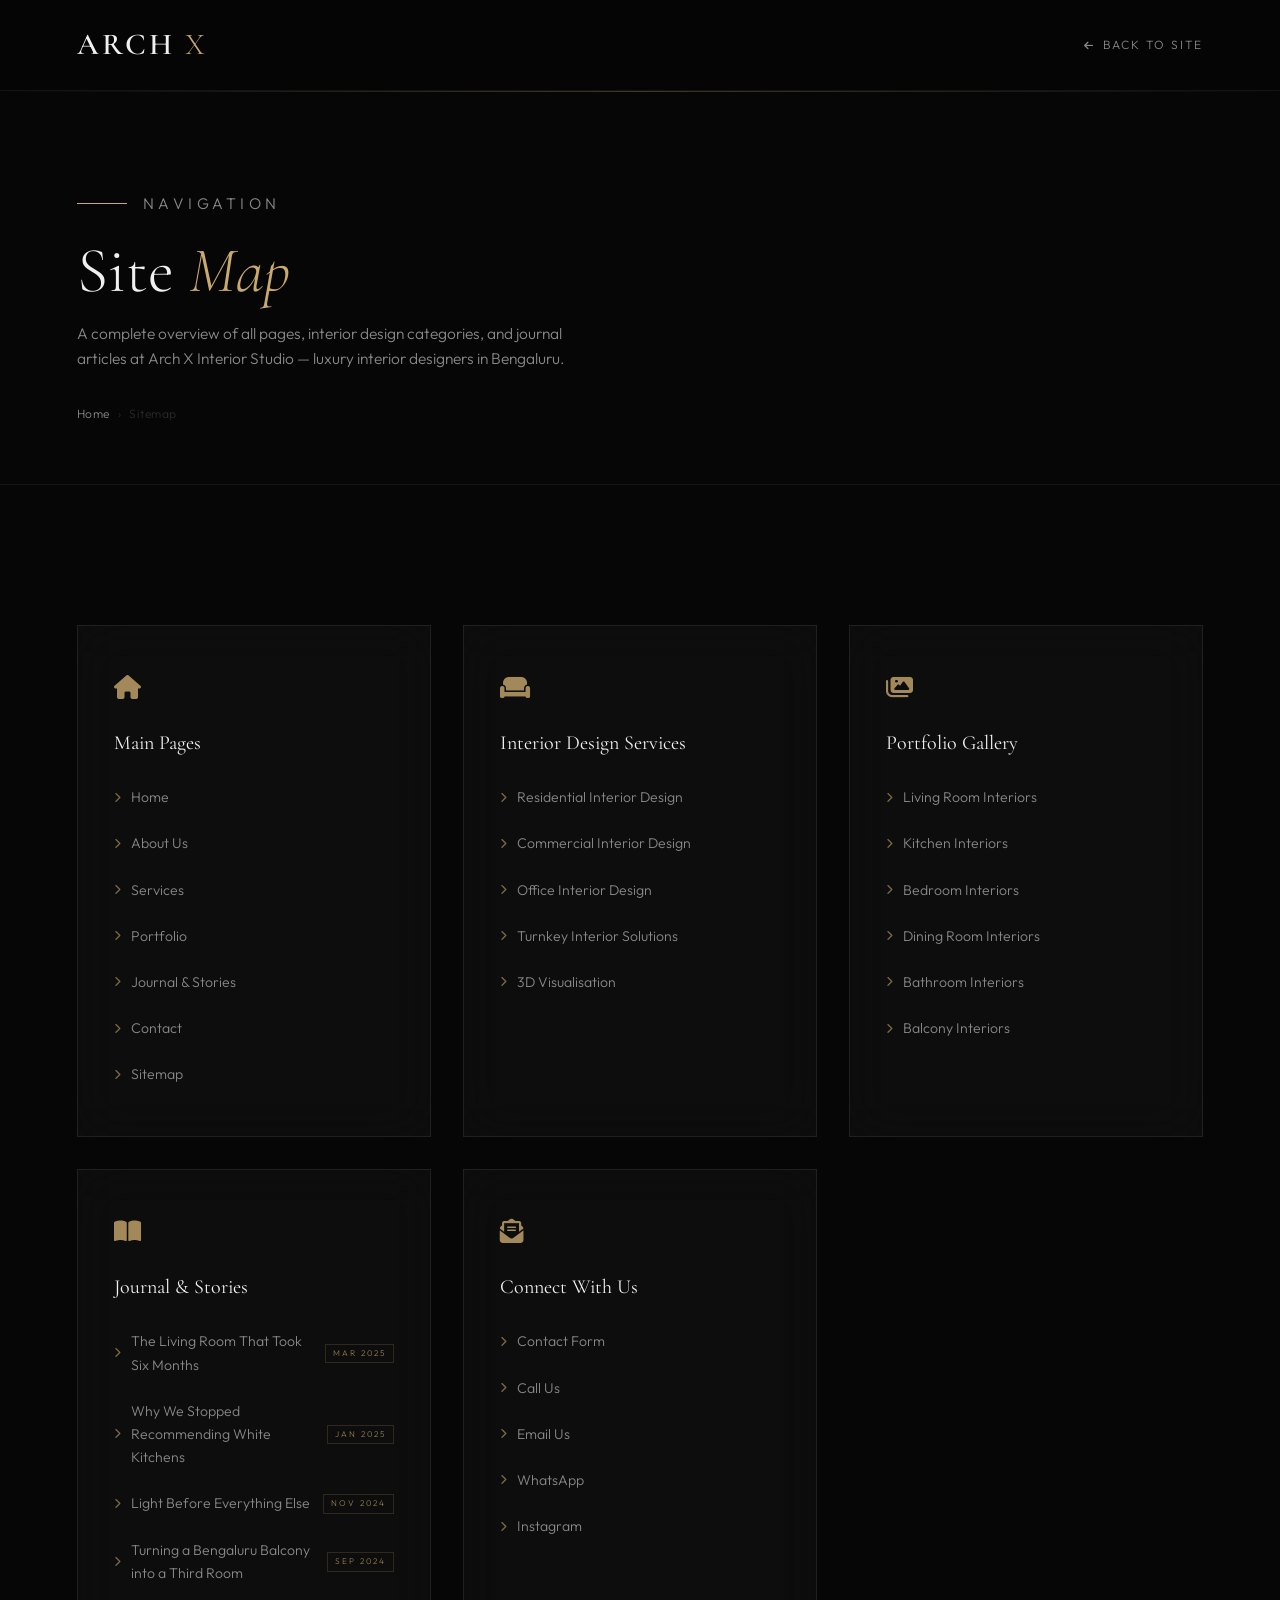
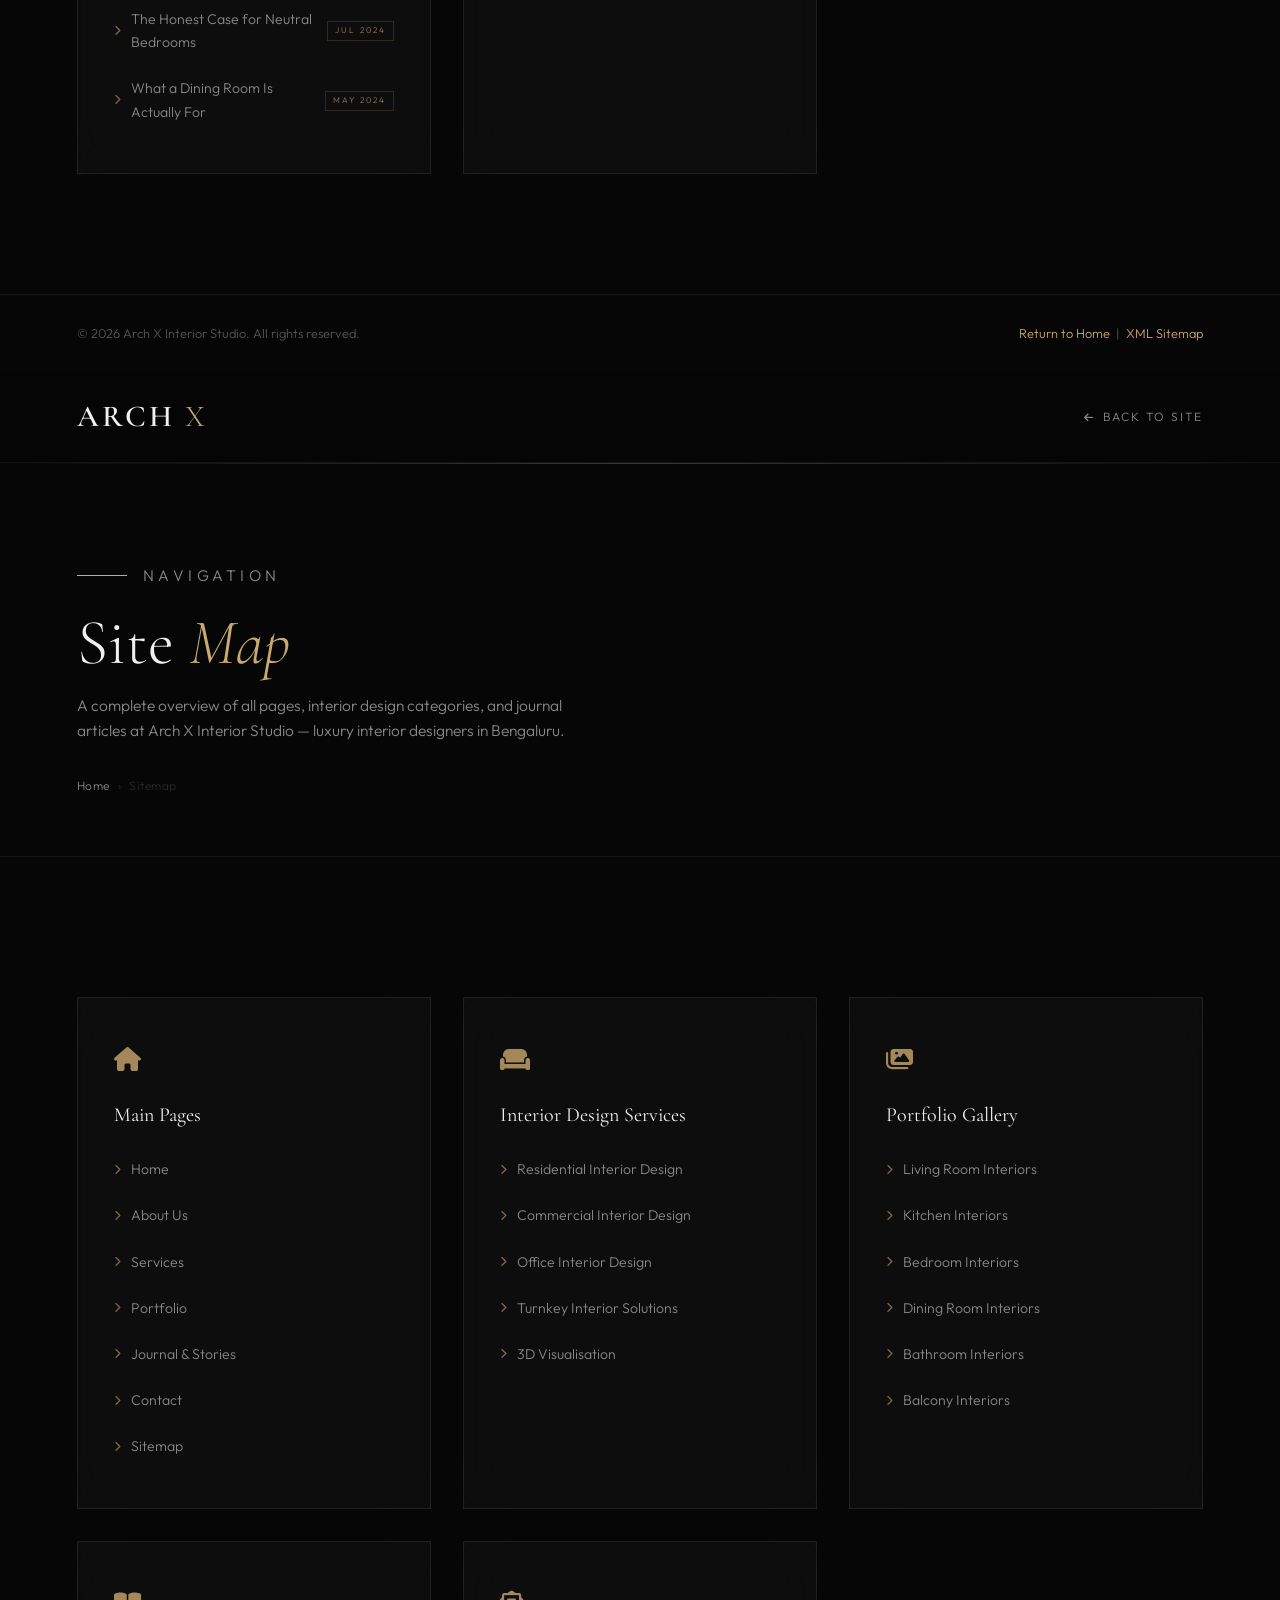
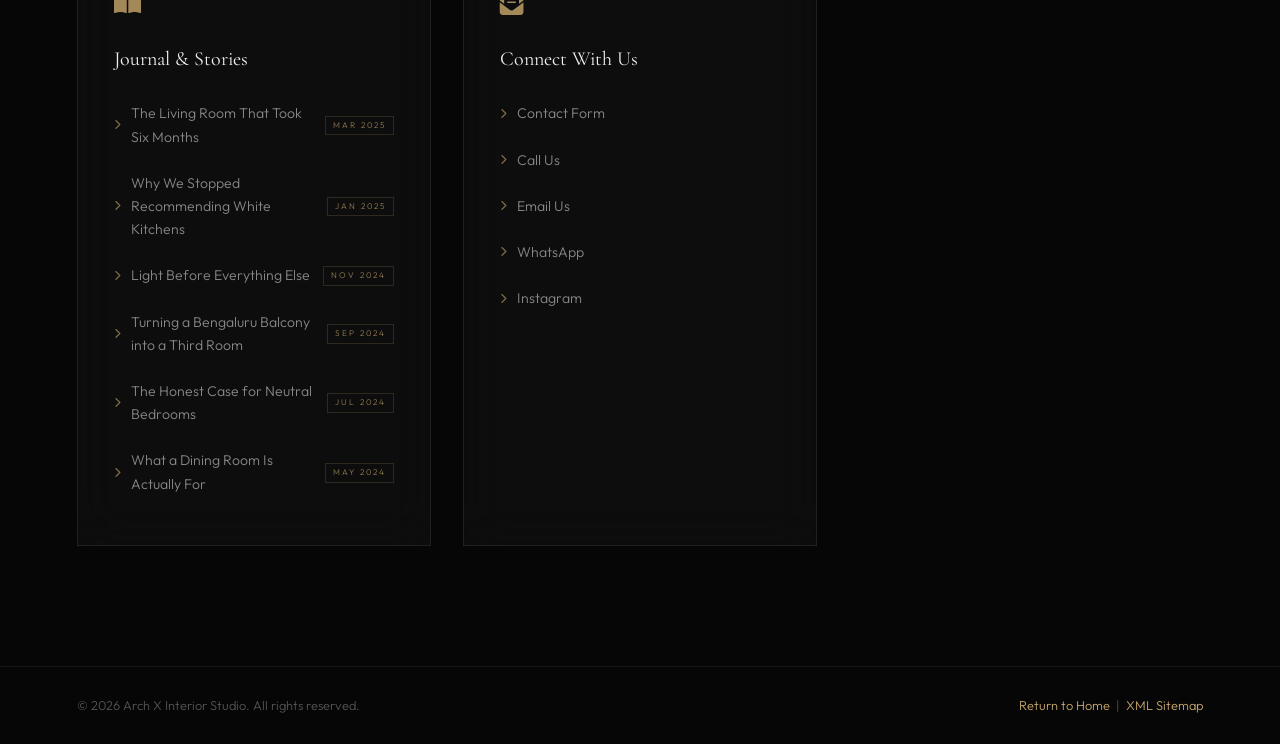
<file: sitemap.html>
<!DOCTYPE html>
<html lang="en">
<head>
<meta charset="UTF-8">
<meta name="viewport" content="width=device-width, initial-scale=1.0">
<title>Sitemap | Arch X Interior Studio — Luxury Interior Designers Bengaluru</title>
<meta name="description" content="Complete sitemap for Arch X Interior Studio — luxury interior designers in Bengaluru. Navigate all our interior design services, portfolio categories, journal articles, and contact information.">
<meta name="robots" content="index, follow">
<link rel="canonical" href="https://www.archxstudio.com/sitemap.html">

<!-- Open Graph -->
<meta property="og:title" content="Sitemap | Arch X Interior Studio">
<meta property="og:description" content="Full sitemap for Arch X Interior Studio, Bengaluru's premium luxury interior designers.">
<meta property="og:url" content="https://www.archxstudio.com/sitemap.html">
<meta property="og:type" content="website">

<!-- Fonts -->
<link rel="preconnect" href="https://fonts.googleapis.com">
<link rel="preconnect" href="https://fonts.gstatic.com" crossorigin>
<link href="https://fonts.googleapis.com/css2?family=Cormorant+Garamond:ital,wght@0,300;0,400;0,600;1,300&family=Outfit:wght@200;300;400;500&display=swap" rel="stylesheet">
<link rel="stylesheet" href="https://cdnjs.cloudflare.com/ajax/libs/font-awesome/6.4.0/css/all.min.css">

<!-- Breadcrumb Schema -->
<script type="application/ld+json">
{
  "@context": "https://schema.org",
  "@type": "BreadcrumbList",
  "itemListElement": [
    {"@type": "ListItem", "position": 1, "name": "Home", "item": "https://www.archxstudio.com/"},
    {"@type": "ListItem", "position": 2, "name": "Sitemap", "item": "https://www.archxstudio.com/sitemap.html"}
  ]
}
</script>

<style>
:root{
  --black:#060606;--black2:#0e0e0e;--black3:#141414;
  --grey1:#1f1f1f;--grey2:#2a2a2a;--grey3:#555555;--grey4:#888888;--grey5:#bbbbbb;
  --white:#f0f0f0;--pure:#ffffff;
  --gold:#C9A96E;
  --border:rgba(255,255,255,0.06);--border2:rgba(255,255,255,0.12);
  --glass-bg:rgba(255,255,255,0.03);--glass-bg2:rgba(255,255,255,0.06);
  --glass-border:rgba(255,255,255,0.08);
  --glass-blur:blur(24px);
  --font-head:'Cormorant Garamond',serif;--font-body:'Outfit',sans-serif;
  --ease:cubic-bezier(0.25,1,0.5,1);
}
*{margin:0;padding:0;box-sizing:border-box;}
html{scroll-behavior:smooth;}
body{background:var(--black);color:var(--white);font-family:var(--font-body);font-weight:300;line-height:1.65;overflow-x:hidden;}
h1,h2,h3{font-family:var(--font-head);font-weight:400;}
a{text-decoration:none;color:inherit;transition:all .35s var(--ease);}
ul{list-style:none;}
::-webkit-scrollbar{width:4px;}
::-webkit-scrollbar-track{background:var(--black);}
::-webkit-scrollbar-thumb{background:var(--grey2);}
.container{width:88%;max-width:1380px;margin:0 auto;}

/* NAV */
.navbar{position:sticky;top:0;width:100%;z-index:500;padding:20px 0;background:rgba(6,6,6,.9);backdrop-filter:blur(24px);border-bottom:1px solid var(--border);}
.nav-wrap{display:flex;justify-content:space-between;align-items:center;}
.logo{font-family:var(--font-head);font-size:1.9rem;letter-spacing:3px;font-weight:600;color:var(--white);}
.logo em{font-weight:300;color:var(--gold);font-style:normal;}

/* PAGE HERO */
.page-hero{padding:100px 0 60px;position:relative;border-bottom:1px solid var(--border);}
.page-hero::before{content:'';position:absolute;top:0;left:0;right:0;height:1px;background:linear-gradient(90deg,transparent,var(--gold),transparent);opacity:.3;}
.eyebrow{font-family:var(--font-body);font-size:.72rem;letter-spacing:4.5px;text-transform:uppercase;color:var(--grey4);margin-bottom:20px;display:flex;align-items:center;gap:16px;}
.eyebrow::before{content:'';display:block;width:50px;height:1px;background:var(--gold);}
.page-hero h1{font-size:clamp(2.6rem,5vw,4.4rem);line-height:1.06;font-weight:300;margin-bottom:16px;}
.page-hero h1 em{font-style:italic;color:var(--gold);}
.page-hero p{color:var(--grey4);font-size:.97rem;max-width:520px;}

/* BREADCRUMB */
.breadcrumb{display:flex;gap:8px;align-items:center;margin-top:32px;font-size:.75rem;color:var(--grey3);letter-spacing:.5px;}
.breadcrumb a{color:var(--grey4);}
.breadcrumb a:hover{color:var(--gold);}
.breadcrumb span{color:var(--grey2);}

/* SITEMAP CONTENT */
.sitemap-section{padding:80px 0 120px;}
.sitemap-grid{display:grid;grid-template-columns:repeat(auto-fit,minmax(260px,1fr));gap:2rem;margin-top:60px;}
.sm-group{background:var(--glass-bg);backdrop-filter:var(--glass-blur);border:1px solid var(--glass-border);padding:42px 36px;transition:all .45s var(--ease);position:relative;overflow:hidden;}
.sm-group::before{content:'';position:absolute;top:0;left:0;right:0;height:1px;background:linear-gradient(90deg,transparent,var(--gold),transparent);opacity:0;transition:opacity .4s ease;}
.sm-group:hover{background:var(--glass-bg2);border-color:rgba(201,169,110,.2);transform:translateY(-4px);}
.sm-group:hover::before{opacity:.5;}
.sm-group-icon{font-size:1.5rem;color:var(--gold);margin-bottom:20px;opacity:.8;}
.sm-group h2{font-size:1.25rem;margin-bottom:20px;color:var(--white);}
.sm-group ul{display:flex;flex-direction:column;gap:10px;}
.sm-group ul li a{display:flex;align-items:center;gap:10px;font-size:.88rem;color:var(--grey4);padding:6px 0;border-bottom:1px solid transparent;transition:all .3s ease;}
.sm-group ul li a i.fa-chevron-right{font-size:.65rem;color:var(--gold);opacity:.6;flex-shrink:0;transition:opacity .3s ease;}
.sm-group ul li a:hover{color:var(--white);border-bottom-color:rgba(201,169,110,.2);}
.sm-group ul li a:hover i{opacity:1;}

/* Journal article date tag */
.sm-article-tag{
  display:inline-block;margin-left:auto;flex-shrink:0;
  font-size:.52rem;letter-spacing:2px;text-transform:uppercase;
  color:var(--gold);opacity:.7;
  padding:2px 7px;border:1px solid rgba(201,169,110,.25);
}

/* FOOTER */
.sm-footer{border-top:1px solid var(--border);padding:28px 0;}
.sm-footer .container{display:flex;justify-content:space-between;align-items:center;flex-wrap:wrap;gap:12px;}
.sm-footer p{color:var(--grey3);font-size:.8rem;}
.sm-footer a{color:var(--gold);}
.sm-footer a:hover{color:var(--pure);}

@media(max-width:768px){
  .sitemap-grid{grid-template-columns:1fr 1fr;}
  .sm-footer .container{flex-direction:column;text-align:center;}
}
@media(max-width:480px){
  .sitemap-grid{grid-template-columns:1fr;}
}
</style>
</head>
<body>

<header class="navbar" role="banner">
  <div class="container nav-wrap">
    <a href="/" class="logo" aria-label="Arch X Interior Studio — Home">ARCH <em>X</em></a>
    <a href="/" style="font-size:.75rem;letter-spacing:1.8px;text-transform:uppercase;color:var(--grey4);">
      <i class="fas fa-arrow-left" style="margin-right:8px;font-size:.65rem;"></i>Back to Site
    </a>
  </div>
</header>

<main>

  <!-- PAGE HERO -->
  <section class="page-hero" aria-labelledby="sitemap-heading">
    <div class="container">
      <p class="eyebrow">Navigation</p>
      <h1 id="sitemap-heading">Site <em>Map</em></h1>
      <p>A complete overview of all pages, interior design categories, and journal articles at Arch X Interior Studio — luxury interior designers in Bengaluru.</p>
      <nav class="breadcrumb" aria-label="Breadcrumb">
        <a href="/">Home</a>
        <span aria-hidden="true">›</span>
        <span aria-current="page">Sitemap</span>
      </nav>
    </div>
  </section>

  <!-- SITEMAP LINKS -->
  <section class="sitemap-section">
    <div class="container">
      <div class="sitemap-grid">

        <!-- Main Pages -->
        <div class="sm-group">
          <div class="sm-group-icon"><i class="fas fa-home" aria-hidden="true"></i></div>
          <h2>Main Pages</h2>
          <ul>
            <li><a href="/"><i class="fas fa-chevron-right" aria-hidden="true"></i>Home</a></li>
            <li><a href="/#about"><i class="fas fa-chevron-right" aria-hidden="true"></i>About Us</a></li>
            <li><a href="/#services"><i class="fas fa-chevron-right" aria-hidden="true"></i>Services</a></li>
            <li><a href="/#portfolio"><i class="fas fa-chevron-right" aria-hidden="true"></i>Portfolio</a></li>
            <li><a href="/#journal"><i class="fas fa-chevron-right" aria-hidden="true"></i>Journal &amp; Stories</a></li>
            <li><a href="/#contact"><i class="fas fa-chevron-right" aria-hidden="true"></i>Contact</a></li>
            <li><a href="/sitemap.html"><i class="fas fa-chevron-right" aria-hidden="true"></i>Sitemap</a></li>
          </ul>
        </div>

        <!-- Interior Design Services -->
        <div class="sm-group">
          <div class="sm-group-icon"><i class="fas fa-couch" aria-hidden="true"></i></div>
          <h2>Interior Design Services</h2>
          <ul>
            <li><a href="/#services"><i class="fas fa-chevron-right" aria-hidden="true"></i>Residential Interior Design</a></li>
            <li><a href="/#services"><i class="fas fa-chevron-right" aria-hidden="true"></i>Commercial Interior Design</a></li>
            <li><a href="/#services"><i class="fas fa-chevron-right" aria-hidden="true"></i>Office Interior Design</a></li>
            <li><a href="/#services"><i class="fas fa-chevron-right" aria-hidden="true"></i>Turnkey Interior Solutions</a></li>
            <li><a href="/#services"><i class="fas fa-chevron-right" aria-hidden="true"></i>3D Visualisation</a></li>
          </ul>
        </div>

        <!-- Portfolio Categories -->
        <div class="sm-group">
          <div class="sm-group-icon"><i class="fas fa-images" aria-hidden="true"></i></div>
          <h2>Portfolio Gallery</h2>
          <ul>
            <li><a href="/#portfolio"><i class="fas fa-chevron-right" aria-hidden="true"></i>Living Room Interiors</a></li>
            <li><a href="/#portfolio"><i class="fas fa-chevron-right" aria-hidden="true"></i>Kitchen Interiors</a></li>
            <li><a href="/#portfolio"><i class="fas fa-chevron-right" aria-hidden="true"></i>Bedroom Interiors</a></li>
            <li><a href="/#portfolio"><i class="fas fa-chevron-right" aria-hidden="true"></i>Dining Room Interiors</a></li>
            <li><a href="/#portfolio"><i class="fas fa-chevron-right" aria-hidden="true"></i>Bathroom Interiors</a></li>
            <li><a href="/#portfolio"><i class="fas fa-chevron-right" aria-hidden="true"></i>Balcony Interiors</a></li>
          </ul>
        </div>

        <!-- Journal & Stories -->
        <div class="sm-group">
          <div class="sm-group-icon"><i class="fas fa-book-open" aria-hidden="true"></i></div>
          <h2>Journal &amp; Stories</h2>
          <ul>
            <li>
              <a href="/#journal">
                <i class="fas fa-chevron-right" aria-hidden="true"></i>
                The Living Room That Took Six Months
                <span class="sm-article-tag">Mar 2025</span>
              </a>
            </li>
            <li>
              <a href="/#journal">
                <i class="fas fa-chevron-right" aria-hidden="true"></i>
                Why We Stopped Recommending White Kitchens
                <span class="sm-article-tag">Jan 2025</span>
              </a>
            </li>
            <li>
              <a href="/#journal">
                <i class="fas fa-chevron-right" aria-hidden="true"></i>
                Light Before Everything Else
                <span class="sm-article-tag">Nov 2024</span>
              </a>
            </li>
            <li>
              <a href="/#journal">
                <i class="fas fa-chevron-right" aria-hidden="true"></i>
                Turning a Bengaluru Balcony into a Third Room
                <span class="sm-article-tag">Sep 2024</span>
              </a>
            </li>
            <li>
              <a href="/#journal">
                <i class="fas fa-chevron-right" aria-hidden="true"></i>
                The Honest Case for Neutral Bedrooms
                <span class="sm-article-tag">Jul 2024</span>
              </a>
            </li>
            <li>
              <a href="/#journal">
                <i class="fas fa-chevron-right" aria-hidden="true"></i>
                What a Dining Room Is Actually For
                <span class="sm-article-tag">May 2024</span>
              </a>
            </li>
          </ul>
        </div>

        <!-- Connect -->
        <div class="sm-group">
          <div class="sm-group-icon"><i class="fas fa-envelope-open-text" aria-hidden="true"></i></div>
          <h2>Connect With Us</h2>
          <ul>
            <li><a href="/#contact"><i class="fas fa-chevron-right" aria-hidden="true"></i>Contact Form</a></li>
            <li><a href="tel:+918748825038"><i class="fas fa-chevron-right" aria-hidden="true"></i>Call Us</a></li>
            <li><a href="mailto:arch.xecture@gmail.com"><i class="fas fa-chevron-right" aria-hidden="true"></i>Email Us</a></li>
            <li><a href="https://wa.me/916383899602" target="_blank" rel="noopener noreferrer"><i class="fas fa-chevron-right" aria-hidden="true"></i>WhatsApp</a></li>
            <li><a href="https://www.instagram.com/archx.interior?igsh=dXFlNmdveTZuZDV1" target="_blank" rel="noopener noreferrer"><i class="fas fa-chevron-right" aria-hidden="true"></i>Instagram</a></li>
          </ul>
        </div>

      </div>
    </div>
  </section>

</main>

<footer class="sm-footer" role="contentinfo">
  <div class="container">
    <p>&copy; 2026 Arch X Interior Studio. All rights reserved.</p>
    <p><a href="/">Return to Home</a> &nbsp;|&nbsp; <a href="/sitemap.xml">XML Sitemap</a></p>
  </div>
</footer>

</body>
</html><!DOCTYPE html>
<html lang="en">
<head>
<meta charset="UTF-8">
<meta name="viewport" content="width=device-width, initial-scale=1.0">
<title>Sitemap | Arch X Interior Studio — Luxury Interior Designers Bengaluru</title>
<meta name="description" content="Complete sitemap for Arch X Interior Studio — luxury interior designers in Bengaluru. Navigate all our interior design services, portfolio categories, journal articles, and contact information.">
<meta name="robots" content="index, follow">
<link rel="canonical" href="https://www.archxstudio.com/sitemap.html">

<!-- Open Graph -->
<meta property="og:title" content="Sitemap | Arch X Interior Studio">
<meta property="og:description" content="Full sitemap for Arch X Interior Studio, Bengaluru's premium luxury interior designers.">
<meta property="og:url" content="https://www.archxstudio.com/sitemap.html">
<meta property="og:type" content="website">

<!-- Fonts -->
<link rel="preconnect" href="https://fonts.googleapis.com">
<link rel="preconnect" href="https://fonts.gstatic.com" crossorigin>
<link href="https://fonts.googleapis.com/css2?family=Cormorant+Garamond:ital,wght@0,300;0,400;0,600;1,300&family=Outfit:wght@200;300;400;500&display=swap" rel="stylesheet">
<link rel="stylesheet" href="https://cdnjs.cloudflare.com/ajax/libs/font-awesome/6.4.0/css/all.min.css">

<!-- Breadcrumb Schema -->
<script type="application/ld+json">
{
  "@context": "https://schema.org",
  "@type": "BreadcrumbList",
  "itemListElement": [
    {"@type": "ListItem", "position": 1, "name": "Home", "item": "https://www.archxstudio.com/"},
    {"@type": "ListItem", "position": 2, "name": "Sitemap", "item": "https://www.archxstudio.com/sitemap.html"}
  ]
}
</script>

<style>
:root{
  --black:#060606;--black2:#0e0e0e;--black3:#141414;
  --grey1:#1f1f1f;--grey2:#2a2a2a;--grey3:#555555;--grey4:#888888;--grey5:#bbbbbb;
  --white:#f0f0f0;--pure:#ffffff;
  --gold:#C9A96E;
  --border:rgba(255,255,255,0.06);--border2:rgba(255,255,255,0.12);
  --glass-bg:rgba(255,255,255,0.03);--glass-bg2:rgba(255,255,255,0.06);
  --glass-border:rgba(255,255,255,0.08);
  --glass-blur:blur(24px);
  --font-head:'Cormorant Garamond',serif;--font-body:'Outfit',sans-serif;
  --ease:cubic-bezier(0.25,1,0.5,1);
}
*{margin:0;padding:0;box-sizing:border-box;}
html{scroll-behavior:smooth;}
body{background:var(--black);color:var(--white);font-family:var(--font-body);font-weight:300;line-height:1.65;overflow-x:hidden;}
h1,h2,h3{font-family:var(--font-head);font-weight:400;}
a{text-decoration:none;color:inherit;transition:all .35s var(--ease);}
ul{list-style:none;}
::-webkit-scrollbar{width:4px;}
::-webkit-scrollbar-track{background:var(--black);}
::-webkit-scrollbar-thumb{background:var(--grey2);}
.container{width:88%;max-width:1380px;margin:0 auto;}

/* NAV */
.navbar{position:sticky;top:0;width:100%;z-index:500;padding:20px 0;background:rgba(6,6,6,.9);backdrop-filter:blur(24px);border-bottom:1px solid var(--border);}
.nav-wrap{display:flex;justify-content:space-between;align-items:center;}
.logo{font-family:var(--font-head);font-size:1.9rem;letter-spacing:3px;font-weight:600;color:var(--white);}
.logo em{font-weight:300;color:var(--gold);font-style:normal;}

/* PAGE HERO */
.page-hero{padding:100px 0 60px;position:relative;border-bottom:1px solid var(--border);}
.page-hero::before{content:'';position:absolute;top:0;left:0;right:0;height:1px;background:linear-gradient(90deg,transparent,var(--gold),transparent);opacity:.3;}
.eyebrow{font-family:var(--font-body);font-size:.72rem;letter-spacing:4.5px;text-transform:uppercase;color:var(--grey4);margin-bottom:20px;display:flex;align-items:center;gap:16px;}
.eyebrow::before{content:'';display:block;width:50px;height:1px;background:var(--gold);}
.page-hero h1{font-size:clamp(2.6rem,5vw,4.4rem);line-height:1.06;font-weight:300;margin-bottom:16px;}
.page-hero h1 em{font-style:italic;color:var(--gold);}
.page-hero p{color:var(--grey4);font-size:.97rem;max-width:520px;}

/* BREADCRUMB */
.breadcrumb{display:flex;gap:8px;align-items:center;margin-top:32px;font-size:.75rem;color:var(--grey3);letter-spacing:.5px;}
.breadcrumb a{color:var(--grey4);}
.breadcrumb a:hover{color:var(--gold);}
.breadcrumb span{color:var(--grey2);}

/* SITEMAP CONTENT */
.sitemap-section{padding:80px 0 120px;}
.sitemap-grid{display:grid;grid-template-columns:repeat(auto-fit,minmax(260px,1fr));gap:2rem;margin-top:60px;}
.sm-group{background:var(--glass-bg);backdrop-filter:var(--glass-blur);border:1px solid var(--glass-border);padding:42px 36px;transition:all .45s var(--ease);position:relative;overflow:hidden;}
.sm-group::before{content:'';position:absolute;top:0;left:0;right:0;height:1px;background:linear-gradient(90deg,transparent,var(--gold),transparent);opacity:0;transition:opacity .4s ease;}
.sm-group:hover{background:var(--glass-bg2);border-color:rgba(201,169,110,.2);transform:translateY(-4px);}
.sm-group:hover::before{opacity:.5;}
.sm-group-icon{font-size:1.5rem;color:var(--gold);margin-bottom:20px;opacity:.8;}
.sm-group h2{font-size:1.25rem;margin-bottom:20px;color:var(--white);}
.sm-group ul{display:flex;flex-direction:column;gap:10px;}
.sm-group ul li a{display:flex;align-items:center;gap:10px;font-size:.88rem;color:var(--grey4);padding:6px 0;border-bottom:1px solid transparent;transition:all .3s ease;}
.sm-group ul li a i.fa-chevron-right{font-size:.65rem;color:var(--gold);opacity:.6;flex-shrink:0;transition:opacity .3s ease;}
.sm-group ul li a:hover{color:var(--white);border-bottom-color:rgba(201,169,110,.2);}
.sm-group ul li a:hover i{opacity:1;}

/* Journal article date tag */
.sm-article-tag{
  display:inline-block;margin-left:auto;flex-shrink:0;
  font-size:.52rem;letter-spacing:2px;text-transform:uppercase;
  color:var(--gold);opacity:.7;
  padding:2px 7px;border:1px solid rgba(201,169,110,.25);
}

/* FOOTER */
.sm-footer{border-top:1px solid var(--border);padding:28px 0;}
.sm-footer .container{display:flex;justify-content:space-between;align-items:center;flex-wrap:wrap;gap:12px;}
.sm-footer p{color:var(--grey3);font-size:.8rem;}
.sm-footer a{color:var(--gold);}
.sm-footer a:hover{color:var(--pure);}

@media(max-width:768px){
  .sitemap-grid{grid-template-columns:1fr 1fr;}
  .sm-footer .container{flex-direction:column;text-align:center;}
}
@media(max-width:480px){
  .sitemap-grid{grid-template-columns:1fr;}
}
</style>
</head>
<body>

<header class="navbar" role="banner">
  <div class="container nav-wrap">
    <a href="/" class="logo" aria-label="Arch X Interior Studio — Home">ARCH <em>X</em></a>
    <a href="/" style="font-size:.75rem;letter-spacing:1.8px;text-transform:uppercase;color:var(--grey4);">
      <i class="fas fa-arrow-left" style="margin-right:8px;font-size:.65rem;"></i>Back to Site
    </a>
  </div>
</header>

<main>

  <!-- PAGE HERO -->
  <section class="page-hero" aria-labelledby="sitemap-heading">
    <div class="container">
      <p class="eyebrow">Navigation</p>
      <h1 id="sitemap-heading">Site <em>Map</em></h1>
      <p>A complete overview of all pages, interior design categories, and journal articles at Arch X Interior Studio — luxury interior designers in Bengaluru.</p>
      <nav class="breadcrumb" aria-label="Breadcrumb">
        <a href="/">Home</a>
        <span aria-hidden="true">›</span>
        <span aria-current="page">Sitemap</span>
      </nav>
    </div>
  </section>

  <!-- SITEMAP LINKS -->
  <section class="sitemap-section">
    <div class="container">
      <div class="sitemap-grid">

        <!-- Main Pages -->
        <div class="sm-group">
          <div class="sm-group-icon"><i class="fas fa-home" aria-hidden="true"></i></div>
          <h2>Main Pages</h2>
          <ul>
            <li><a href="/"><i class="fas fa-chevron-right" aria-hidden="true"></i>Home</a></li>
            <li><a href="/#about"><i class="fas fa-chevron-right" aria-hidden="true"></i>About Us</a></li>
            <li><a href="/#services"><i class="fas fa-chevron-right" aria-hidden="true"></i>Services</a></li>
            <li><a href="/#portfolio"><i class="fas fa-chevron-right" aria-hidden="true"></i>Portfolio</a></li>
            <li><a href="/#journal"><i class="fas fa-chevron-right" aria-hidden="true"></i>Journal &amp; Stories</a></li>
            <li><a href="/#contact"><i class="fas fa-chevron-right" aria-hidden="true"></i>Contact</a></li>
            <li><a href="/sitemap.html"><i class="fas fa-chevron-right" aria-hidden="true"></i>Sitemap</a></li>
          </ul>
        </div>

        <!-- Interior Design Services -->
        <div class="sm-group">
          <div class="sm-group-icon"><i class="fas fa-couch" aria-hidden="true"></i></div>
          <h2>Interior Design Services</h2>
          <ul>
            <li><a href="/#services"><i class="fas fa-chevron-right" aria-hidden="true"></i>Residential Interior Design</a></li>
            <li><a href="/#services"><i class="fas fa-chevron-right" aria-hidden="true"></i>Commercial Interior Design</a></li>
            <li><a href="/#services"><i class="fas fa-chevron-right" aria-hidden="true"></i>Office Interior Design</a></li>
            <li><a href="/#services"><i class="fas fa-chevron-right" aria-hidden="true"></i>Turnkey Interior Solutions</a></li>
            <li><a href="/#services"><i class="fas fa-chevron-right" aria-hidden="true"></i>3D Visualisation</a></li>
          </ul>
        </div>

        <!-- Portfolio Categories -->
        <div class="sm-group">
          <div class="sm-group-icon"><i class="fas fa-images" aria-hidden="true"></i></div>
          <h2>Portfolio Gallery</h2>
          <ul>
            <li><a href="/#portfolio"><i class="fas fa-chevron-right" aria-hidden="true"></i>Living Room Interiors</a></li>
            <li><a href="/#portfolio"><i class="fas fa-chevron-right" aria-hidden="true"></i>Kitchen Interiors</a></li>
            <li><a href="/#portfolio"><i class="fas fa-chevron-right" aria-hidden="true"></i>Bedroom Interiors</a></li>
            <li><a href="/#portfolio"><i class="fas fa-chevron-right" aria-hidden="true"></i>Dining Room Interiors</a></li>
            <li><a href="/#portfolio"><i class="fas fa-chevron-right" aria-hidden="true"></i>Bathroom Interiors</a></li>
            <li><a href="/#portfolio"><i class="fas fa-chevron-right" aria-hidden="true"></i>Balcony Interiors</a></li>
          </ul>
        </div>

        <!-- Journal & Stories -->
        <div class="sm-group">
          <div class="sm-group-icon"><i class="fas fa-book-open" aria-hidden="true"></i></div>
          <h2>Journal &amp; Stories</h2>
          <ul>
            <li>
              <a href="/#journal">
                <i class="fas fa-chevron-right" aria-hidden="true"></i>
                The Living Room That Took Six Months
                <span class="sm-article-tag">Mar 2025</span>
              </a>
            </li>
            <li>
              <a href="/#journal">
                <i class="fas fa-chevron-right" aria-hidden="true"></i>
                Why We Stopped Recommending White Kitchens
                <span class="sm-article-tag">Jan 2025</span>
              </a>
            </li>
            <li>
              <a href="/#journal">
                <i class="fas fa-chevron-right" aria-hidden="true"></i>
                Light Before Everything Else
                <span class="sm-article-tag">Nov 2024</span>
              </a>
            </li>
            <li>
              <a href="/#journal">
                <i class="fas fa-chevron-right" aria-hidden="true"></i>
                Turning a Bengaluru Balcony into a Third Room
                <span class="sm-article-tag">Sep 2024</span>
              </a>
            </li>
            <li>
              <a href="/#journal">
                <i class="fas fa-chevron-right" aria-hidden="true"></i>
                The Honest Case for Neutral Bedrooms
                <span class="sm-article-tag">Jul 2024</span>
              </a>
            </li>
            <li>
              <a href="/#journal">
                <i class="fas fa-chevron-right" aria-hidden="true"></i>
                What a Dining Room Is Actually For
                <span class="sm-article-tag">May 2024</span>
              </a>
            </li>
          </ul>
        </div>

        <!-- Connect -->
        <div class="sm-group">
          <div class="sm-group-icon"><i class="fas fa-envelope-open-text" aria-hidden="true"></i></div>
          <h2>Connect With Us</h2>
          <ul>
            <li><a href="/#contact"><i class="fas fa-chevron-right" aria-hidden="true"></i>Contact Form</a></li>
            <li><a href="tel:+918748825038"><i class="fas fa-chevron-right" aria-hidden="true"></i>Call Us</a></li>
            <li><a href="mailto:arch.xecture@gmail.com"><i class="fas fa-chevron-right" aria-hidden="true"></i>Email Us</a></li>
            <li><a href="https://wa.me/916383899602" target="_blank" rel="noopener noreferrer"><i class="fas fa-chevron-right" aria-hidden="true"></i>WhatsApp</a></li>
            <li><a href="https://www.instagram.com/archx.interior?igsh=dXFlNmdveTZuZDV1" target="_blank" rel="noopener noreferrer"><i class="fas fa-chevron-right" aria-hidden="true"></i>Instagram</a></li>
          </ul>
        </div>

      </div>
    </div>
  </section>

</main>

<footer class="sm-footer" role="contentinfo">
  <div class="container">
    <p>&copy; 2026 Arch X Interior Studio. All rights reserved.</p>
    <p><a href="/">Return to Home</a> &nbsp;|&nbsp; <a href="/sitemap.xml">XML Sitemap</a></p>
  </div>
</footer>

</body>
</html>
</file>
